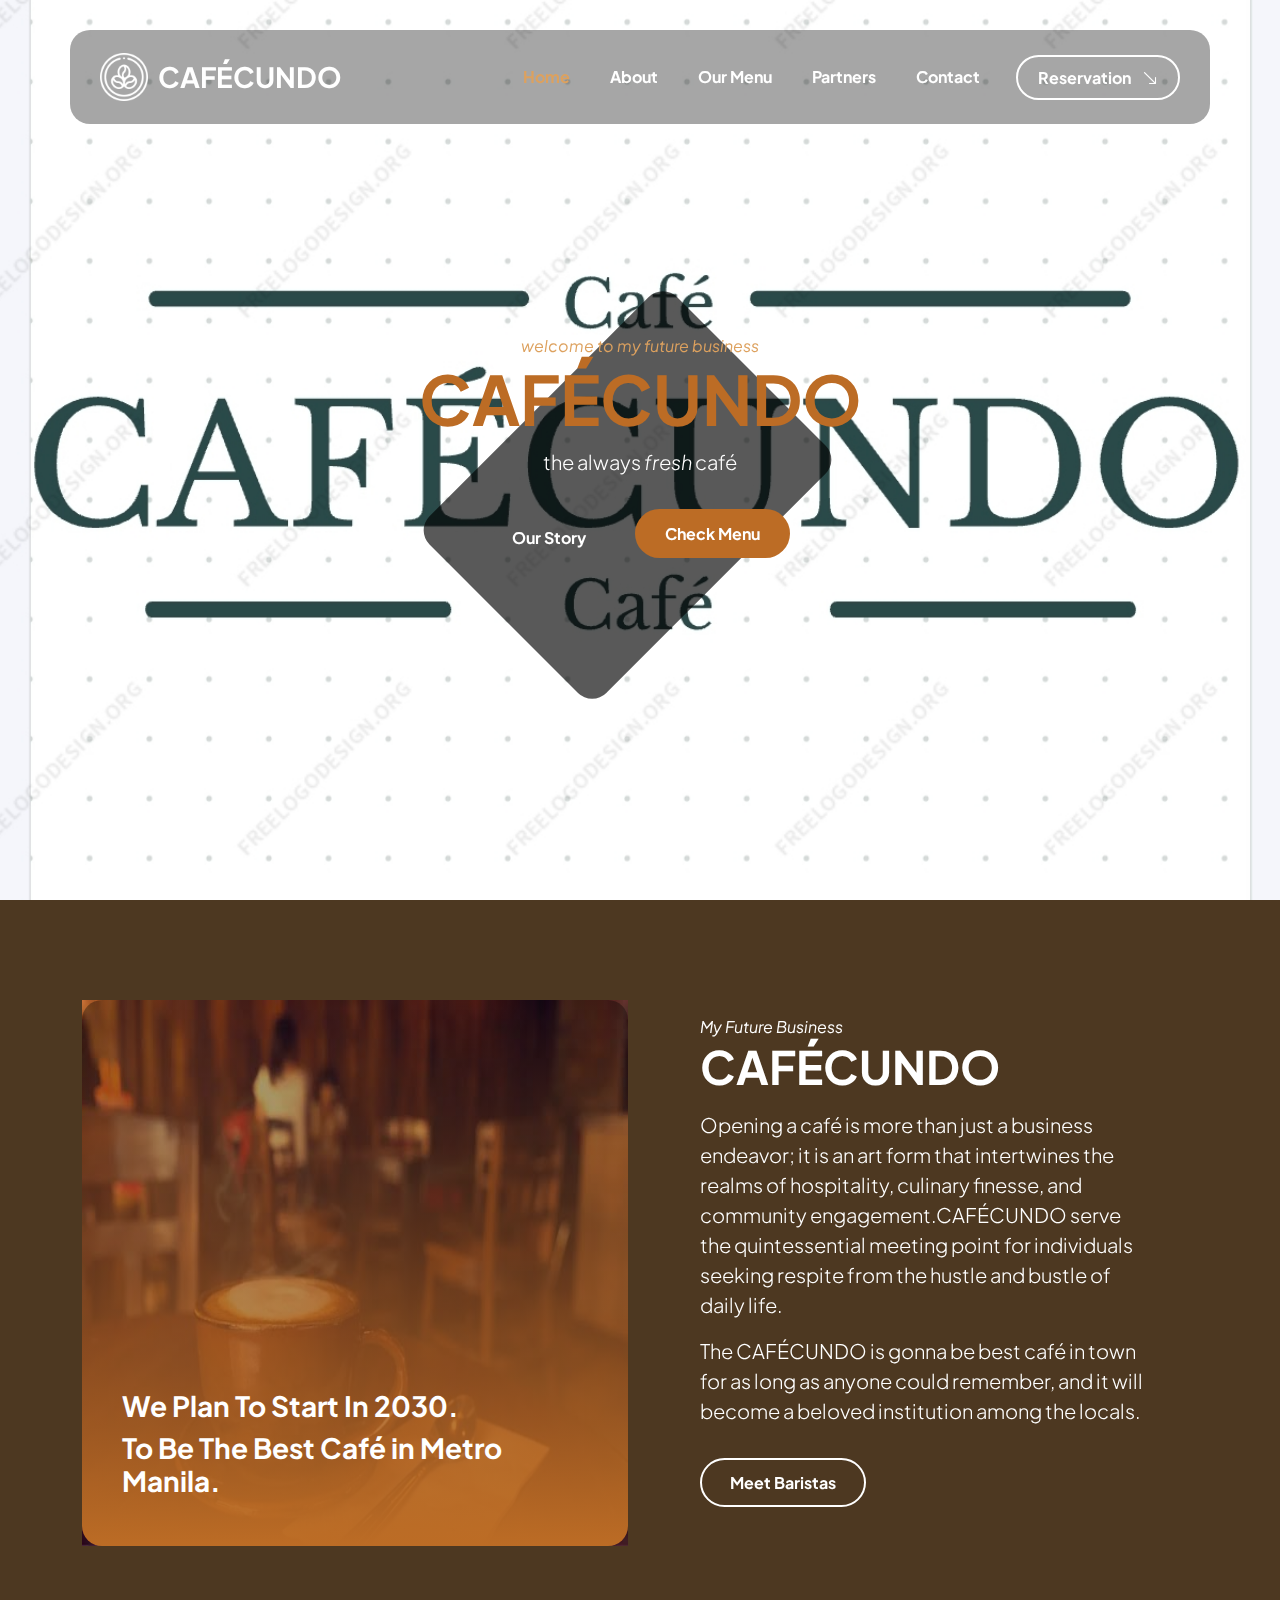
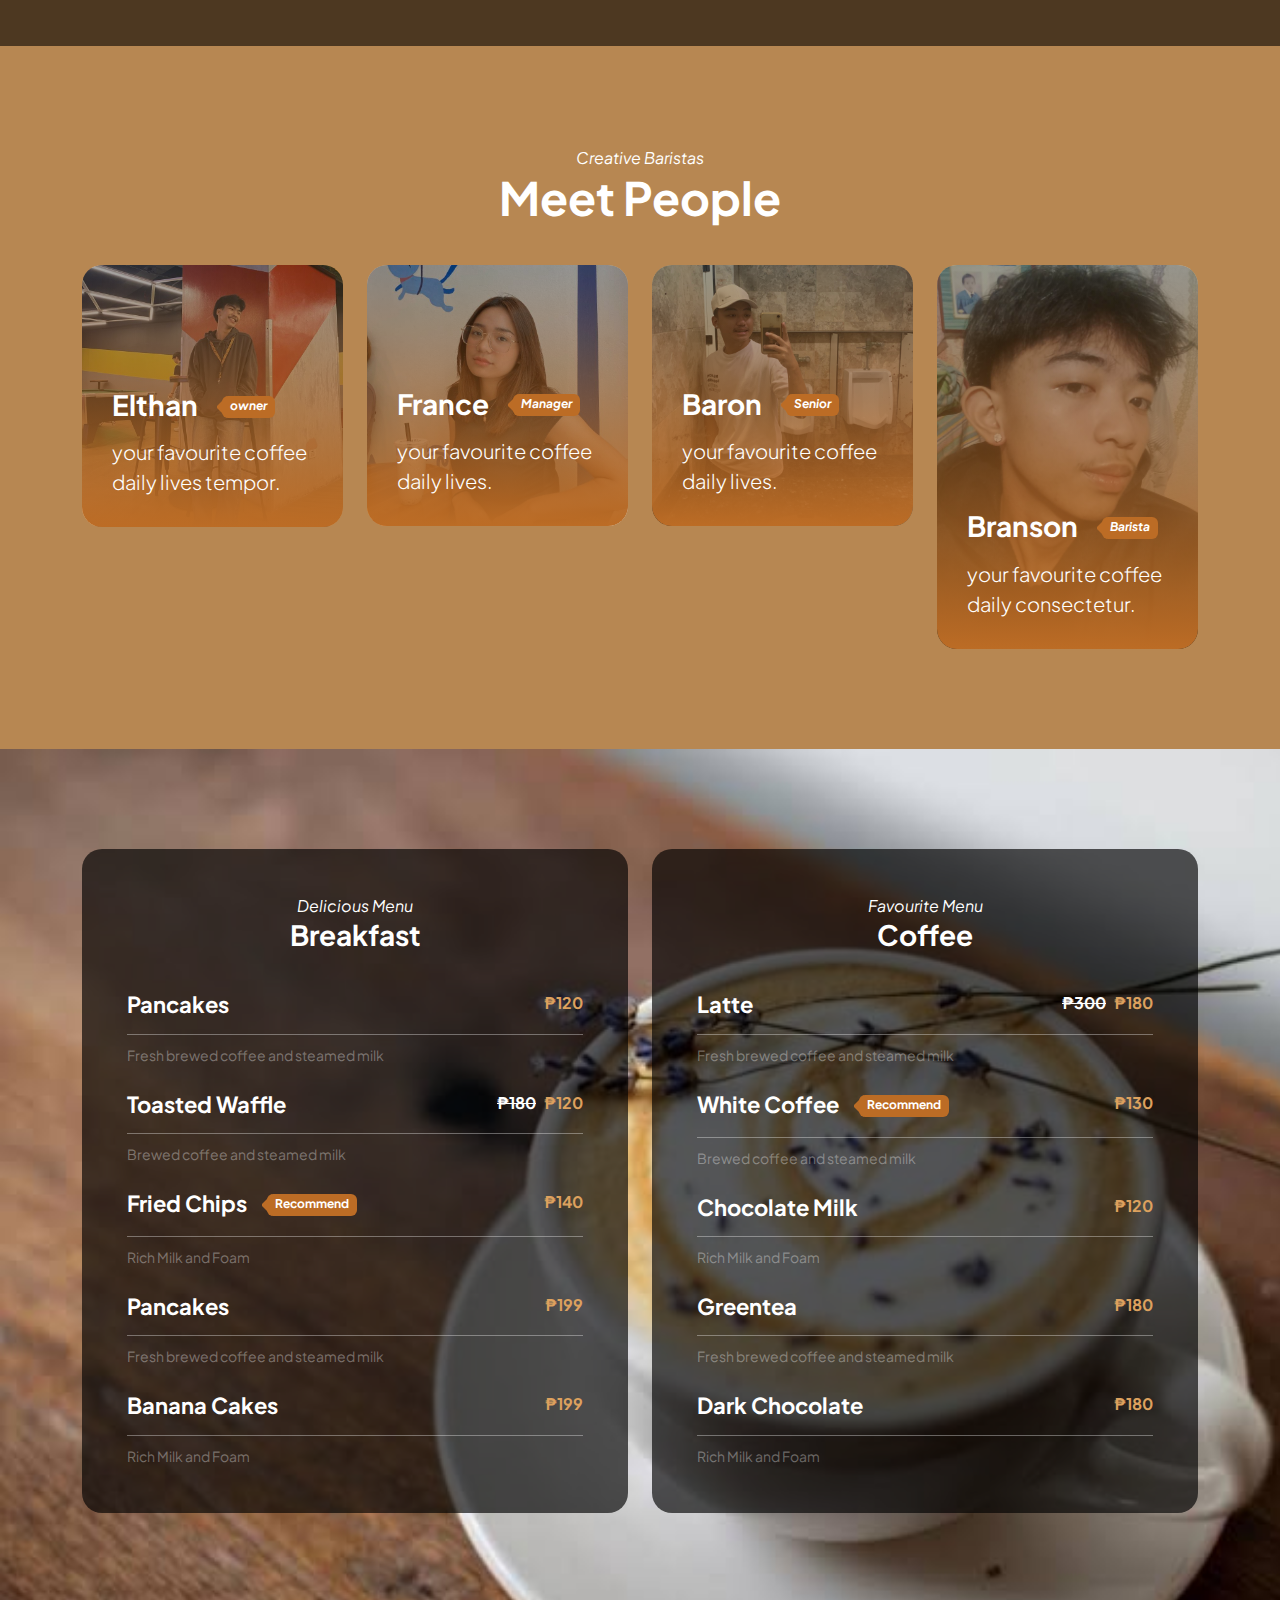
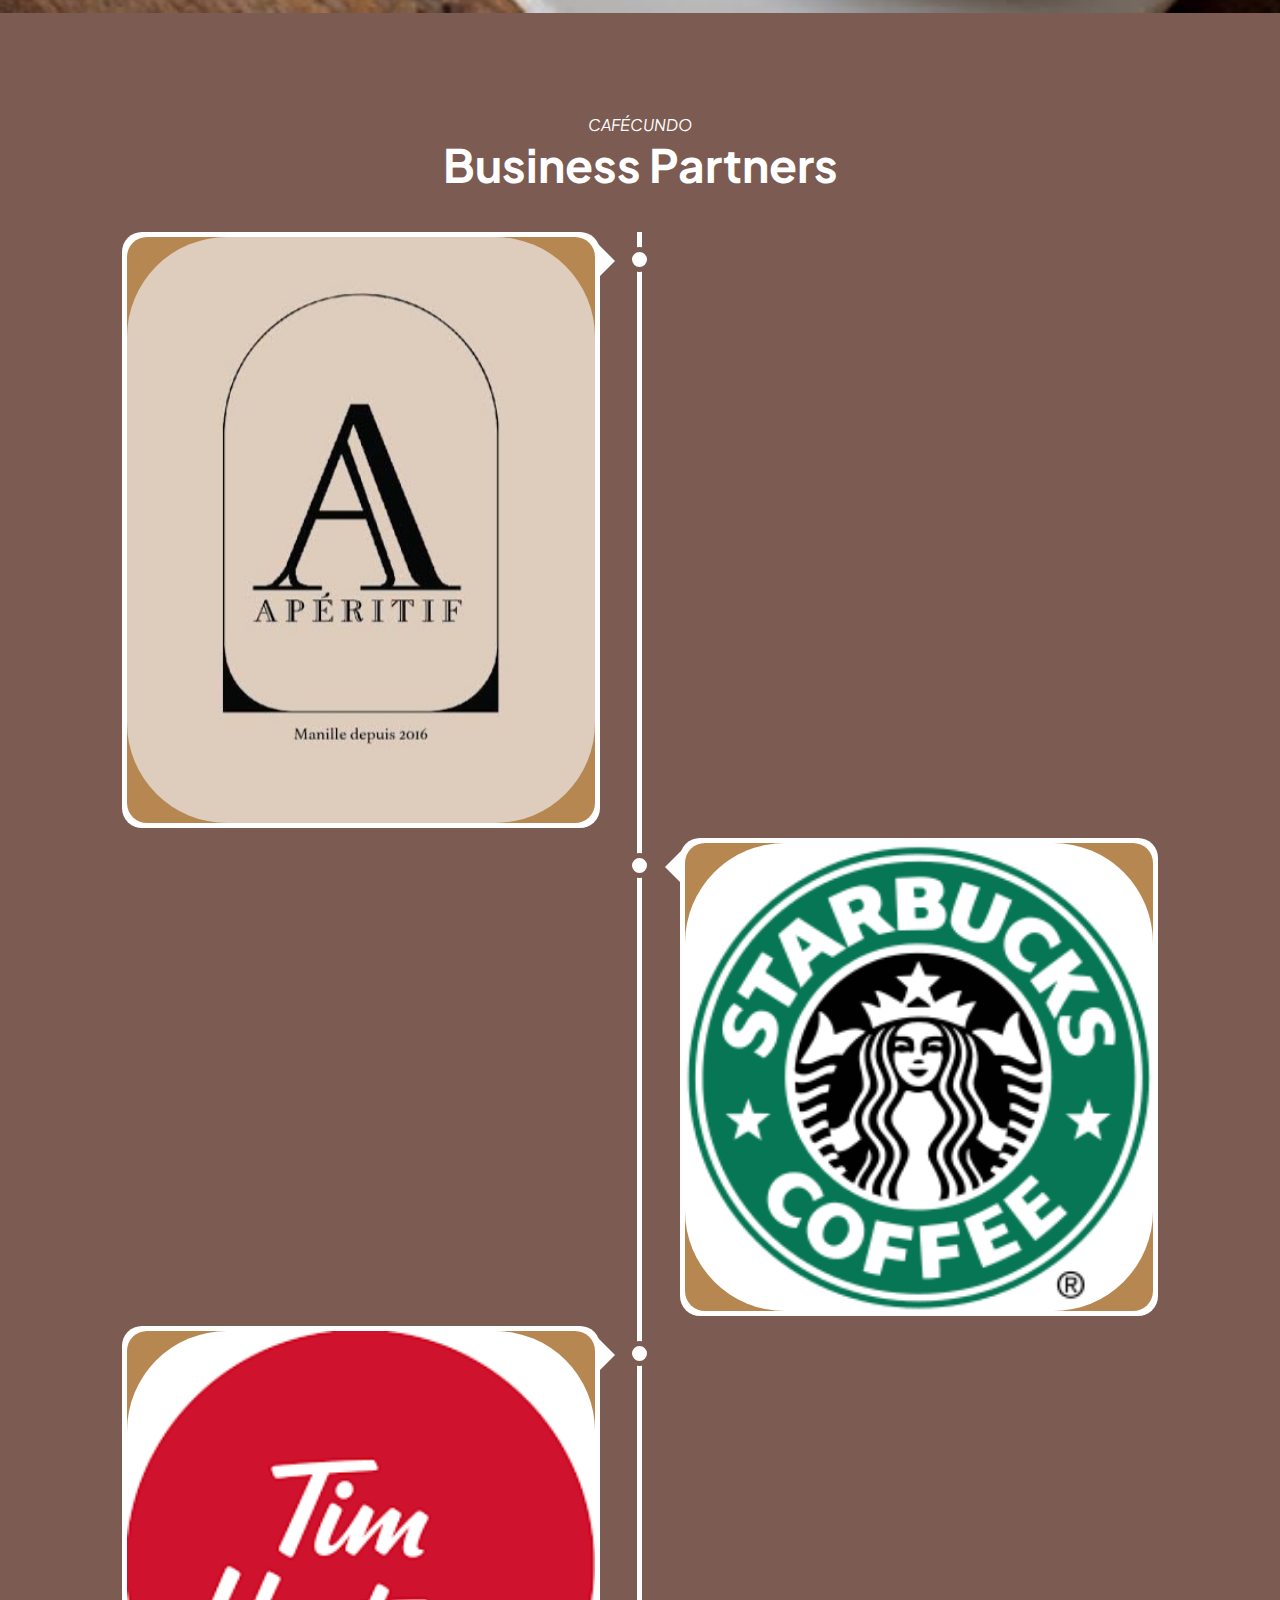
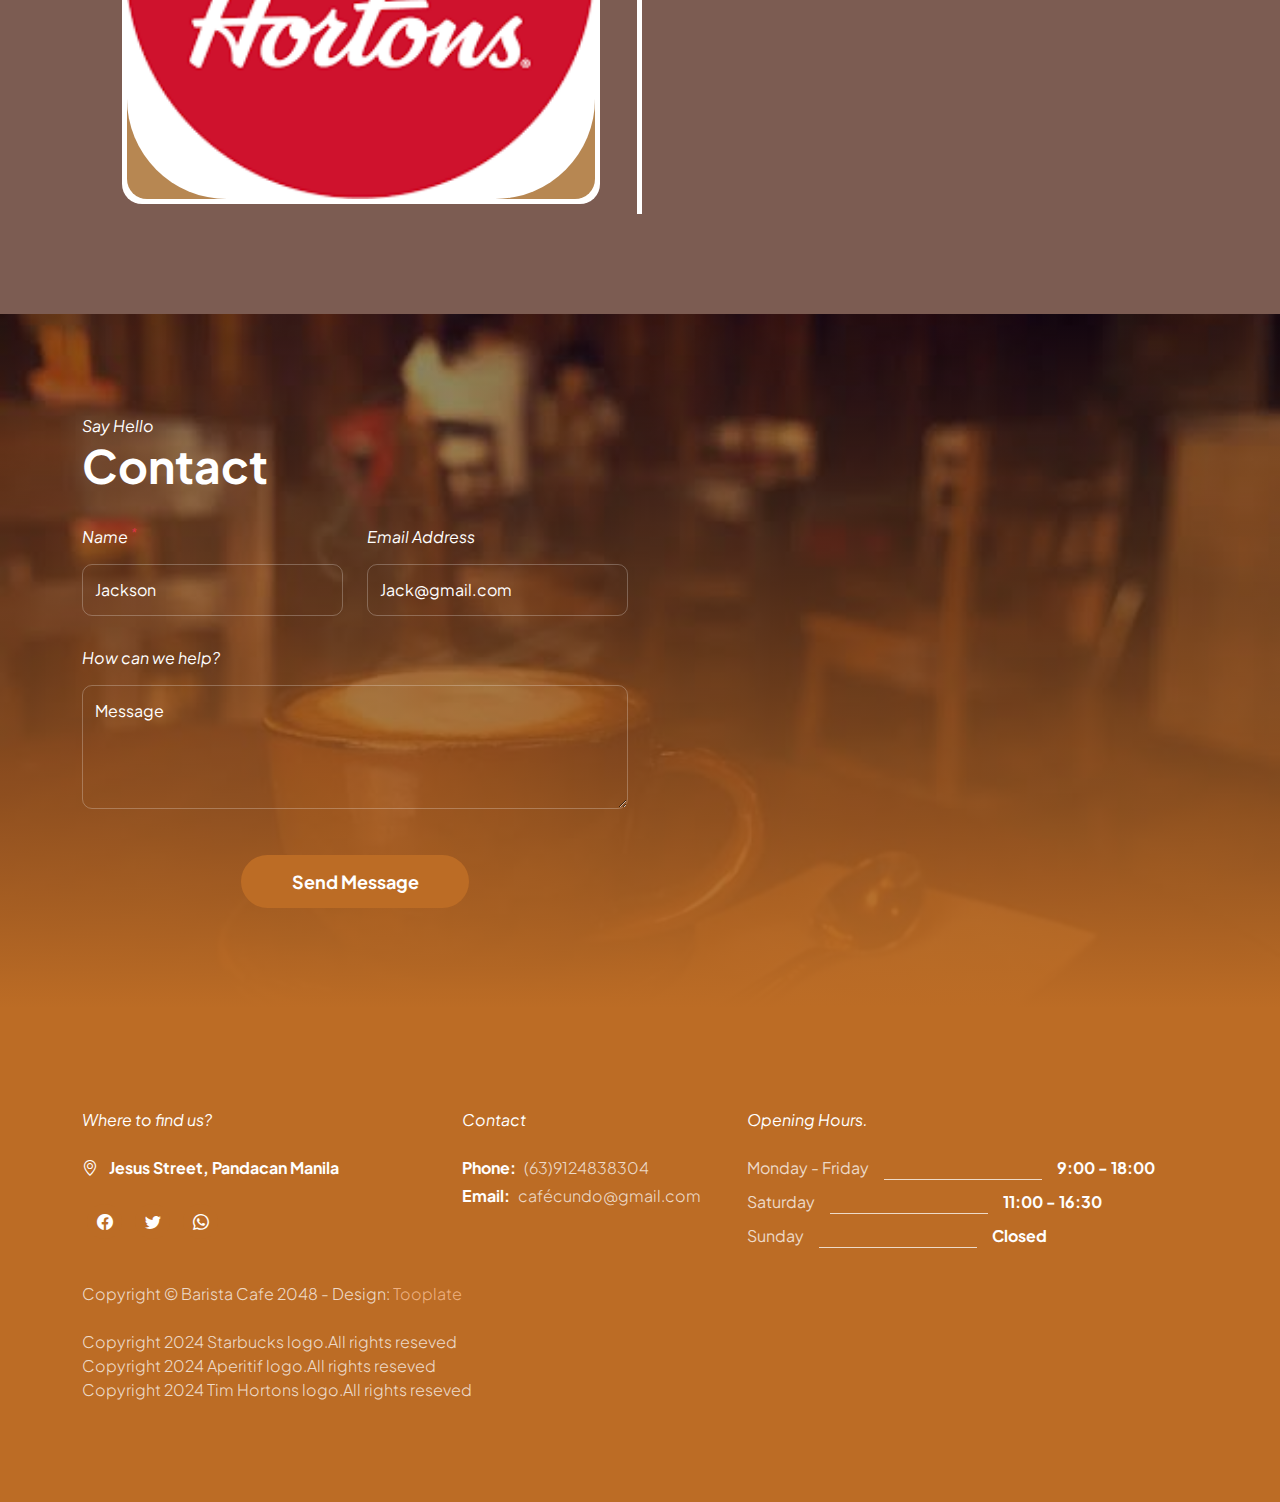
<file: index.html>
<!doctype html>
<html lang="en">
    <head>
        <meta charset="utf-8">
        <meta name="viewport" content="width=device-width, initial-scale=1">

        <meta name="description" content="">
        <meta name="author" content="">

        <title>My Future Business</title>

        <!-- CSS FILES -->                
        <link rel="preconnect" href="https://fonts.googleapis.com">
        
        <link rel="preconnect" href="https://fonts.gstatic.com" crossorigin>

        <link href="https://fonts.googleapis.com/css2?family=Plus+Jakarta+Sans:ital,wght@0,200;0,400;0,600;0,700;1,200;1,700&display=swap" rel="stylesheet">
            
        <link href="css/bootstrap.min.css" rel="stylesheet">

        <link href="css/bootstrap-icons.css" rel="stylesheet">

        <link href="css/vegas.min.css" rel="stylesheet">

        <link href="css/tooplate-barista.css" rel="stylesheet">
        
<!--

Tooplate 2137 Barista Cafe

https://www.tooplate.com/view/2137-barista-cafe

Bootstrap 5 HTML CSS Template

-->
    </head>
    
    <body>
                
            <main>
                <nav class="navbar navbar-expand-lg">                
                    <div class="container">
                        <a class="navbar-brand d-flex align-items-center" href="index.html">
                            <img src="images/coffee-beans.png" class="navbar-brand-image img-fluid" alt="Barista Cafe Template">
                            CAFÉCUNDO
                        </a>
        
                        <button class="navbar-toggler" type="button" data-bs-toggle="collapse" data-bs-target="#navbarNav" aria-controls="navbarNav" aria-expanded="false" aria-label="Toggle navigation">
                            <span class="navbar-toggler-icon"></span>
                        </button>
        
                        <div class="collapse navbar-collapse" id="navbarNav">
                            <ul class="navbar-nav ms-lg-auto">
                                <li class="nav-item">
                                    <a class="nav-link click-scroll" href="#section_1">Home</a>
                                </li>
        
                                <li class="nav-item">
                                    <a class="nav-link click-scroll" href="#section_2">About</a>
                                </li>

                                <li class="nav-item">
                                    <a class="nav-link click-scroll" href="#section_3">Our Menu</a>
                                </li>

                                <li class="nav-item">
                                    <a class="nav-link click-scroll" href="#section_4">Partners</a>
                                </li>

                                <li class="nav-item">
                                    <a class="nav-link click-scroll" href="#section_5">Contact</a>
                                </li>
                            </ul>

                            <div class="ms-lg-3">
                                <a class="btn custom-btn custom-border-btn" href="reservation.html">
                                    Reservation
                                    <i class="bi-arrow-down-right ms-2"></i>
                                </a>
                            </div>
                        </div>
                    </div>
                </nav>


                <section class="hero-section d-flex justify-content-center align-items-center" id="section_1">

                    <div class="container">
                        <div class="row align-items-center">

                            <div class="col-lg-6 col-12 mx-auto">
                                <em class="small-text">welcome to my future business</em>
                                
                                <h1 style="color:#BC6C25">CAFÉCUNDO</h1> 

                                <p class="text-white mb-4 pb-lg-2">
                                    the always <em>fresh</em> café
                                </p>

                                <a class="btn custom-btn custom-border-btn smoothscroll me-3" href="#section_2">
                                    Our Story
                                </a>

                                <a class="btn custom-btn smoothscroll me-2 mb-2" href="#section_3"><strong>Check Menu</strong></a>
                            </div>

                        </div>
                    </div>

                    <div class="hero-slides"></div>
                </section>


                <section class="about-section section-padding" id="section_2">
                    <div class="section-overlay"></div>
                    <div class="container">
                        <div class="row align-items-center">

                            <div class="col-lg-6 col-12">
                                <div class="ratio ratio-1x1">
                                    <img src="images/logo6.jpg" class="">

                                    <div class="about-video-info d-flex flex-column">
                                        <h4 class="mt-auto">We Plan To Start In 2030.</h4>

                                        <h4>To Be The Best Café in Metro Manila.</h4>
                                    </div>
                                </div>
                            </div>

                            <div class="col-lg-5 col-12 mt-4 mt-lg-0 mx-auto">
                                <em class="text-white">My Future Business</em>

                                <h2 class="text-white mb-3">CAFÉCUNDO</h2>

                                <p class="text-white">Opening a café is more than just a business endeavor; it is an art form that intertwines the realms of hospitality, culinary finesse, and community engagement.CAFÉCUNDO serve  the quintessential meeting point for individuals seeking respite from the hustle and bustle of daily life.</p>

                                <p class="text-white">The CAFÉCUNDO is gonna be best café in town for as long as anyone could remember, and it will become a beloved institution among the locals.</p>

                                <a href="#barista-team" class="smoothscroll btn custom-btn custom-border-btn mt-3 mb-4">Meet Baristas</a>
                            </div>

                        </div>
                    </div>
                </section>


                <section class="barista-section section-padding section-bg" id="barista-team">
                    <div class="container">
                        <div class="row justify-content-center">

                            <div class="col-lg-12 col-12 text-center mb-4 pb-lg-2">
                                <em class="text-white">Creative Baristas</em>

                                <h2 class="text-white">Meet People</h2>
                            </div>

                            <div class="col-lg-3 col-md-6 col-12 mb-4">
                                <div class="team-block-wrap">
                                    <div class="team-block-info d-flex flex-column">
                                        <div class="d-flex mt-auto mb-3">
                                            <h4 class="text-white mb-0">Elthan</h4>

                                            <p class="badge ms-4"><em>owner</em></p>
                                        </div>

                                        <p class="text-white mb-0">your favourite coffee daily lives tempor.</p>
                                    </div>

                                    <div class="team-block-image-wrap">
                                        <img src="images/team/boss.jpg" class="team-block-image img-fluid" alt="">
                                    </div>
                                </div>
                            </div>

                            <div class="col-lg-3 col-md-6 col-12 mb-4">
                                <div class="team-block-wrap">
                                    <div class="team-block-info d-flex flex-column">
                                        <div class="d-flex mt-auto mb-3">
                                            <h4 class="text-white mb-0">France</h4>

                                            <p class="badge ms-4"><em>Manager</em></p>
                                        </div>

                                        <p class="text-white mb-0">your favourite coffee daily lives.</p>
                                    </div>

                                    <div class="team-block-image-wrap">
                                        <img src="images/team/manager.jpg" class="team-block-image img-fluid" alt="">
                                    </div>
                                </div>
                            </div>

                            <div class="col-lg-3 col-md-6 col-12 mb-4">
                                <div class="team-block-wrap">
                                    <div class="team-block-info d-flex flex-column">
                                        <div class="d-flex mt-auto mb-3">
                                            <h4 class="text-white mb-0">Baron</h4>

                                            <p class="badge ms-4"><em>Senior</em></p>
                                        </div>

                                        <p class="text-white mb-0">your favourite coffee daily lives.</p>
                                    </div>

                                    <div class="team-block-image-wrap">
                                        <img src="images/team/senior.jpeg" class="team-block-image img-fluid" alt="">
                                    </div>
                                </div>
                            </div>

                            <div class="col-lg-3 col-md-6 col-12">
                                <div class="team-block-wrap">
                                    <div class="team-block-info d-flex flex-column">
                                        <div class="d-flex mt-auto mb-3">
                                            <h4 class="text-white mb-0">Branson</h4>

                                            <p class="badge ms-4"><em>Barista</em></p>
                                        </div>

                                        <p class="text-white mb-0">your favourite coffee daily consectetur.</p>
                                    </div>

                                    <div class="team-block-image-wrap">
                                        <img src="images/team/barista.jpeg" class="team-block-image img-fluid" alt="">
                                    </div>
                                </div>
                            </div>

                        </div>
                    </div>
                </section>


                <section class="menu-section section-padding" id="section_3">
                    <div class="container">
                        <div class="row">

                            <div class="col-lg-6 col-12 mb-4 mb-lg-0">
                                <div class="menu-block-wrap">
                                    <div class="text-center mb-4 pb-lg-2">
                                        <em class="text-white">Delicious Menu</em>
                                        <h4 class="text-white">Breakfast</h4>
                                    </div>

                                    <div class="menu-block">
                                        <div class="d-flex">
                                            <h6>Pancakes</h6>
                                        
                                            <span class="underline"></span>

                                            <strong class="ms-auto">₱120</strong>
                                        </div>

                                        <div class="border-top mt-2 pt-2">
                                            <small>Fresh brewed coffee and steamed milk</small>
                                        </div>
                                    </div>

                                    <div class="menu-block my-4">
                                        <div class="d-flex">
                                            <h6>
                                                Toasted Waffle
                                            </h6>
                                        
                                            <span class="underline"></span>

                                            <strong class="text-white ms-auto"><del>₱180</del></strong>

                                            <strong class="ms-2">₱120</strong>
                                        </div>

                                        <div class="border-top mt-2 pt-2">
                                            <small>Brewed coffee and steamed milk</small>
                                        </div>
                                    </div>

                                    <div class="menu-block">
                                        <div class="d-flex">
                                            <h6>Fried Chips
                                                <span class="badge ms-3">Recommend</span>
                                            </h6>
                                        
                                            <span class="underline"></span>

                                            <strong class="ms-auto">₱140</strong>
                                        </div>

                                        <div class="border-top mt-2 pt-2">
                                            <small>Rich Milk and Foam</small>
                                        </div>
                                    </div>

                                    <div class="menu-block my-4">
                                        <div class="d-flex">
                                            <h6>Pancakes</h6>
                                        
                                            <span class="underline"></span>

                                            <strong class="ms-auto">₱199</strong>
                                        </div>

                                        <div class="border-top mt-2 pt-2">
                                            <small>Fresh brewed coffee and steamed milk</small>
                                        </div>
                                    </div>

                                    <div class="menu-block">
                                        <div class="d-flex">
                                            <h6>Banana Cakes</h6>
                                        
                                            <span class="underline"></span>

                                            <strong class="ms-auto">₱199</strong>
                                        </div>

                                        <div class="border-top mt-2 pt-2">
                                            <small>Rich Milk and Foam</small>
                                        </div>
                                    </div>
                                </div>
                            </div>

                            <div class="col-lg-6 col-12">
                                <div class="menu-block-wrap">
                                    <div class="text-center mb-4 pb-lg-2">
                                        <em class="text-white">Favourite Menu</em>
                                        <h4 class="text-white">Coffee</h4>
                                    </div>

                                    <div class="menu-block">
                                        <div class="d-flex">
                                            <h6>Latte</h6>
                                        
                                            <span class="underline"></span>

                                            <strong class="text-white ms-auto"><del>₱300</del></strong>

                                            <strong class="ms-2">₱180</strong>
                                        </div>

                                        <div class="border-top mt-2 pt-2">
                                            <small>Fresh brewed coffee and steamed milk</small>
                                        </div>
                                    </div>

                                    <div class="menu-block my-4">
                                        <div class="d-flex">
                                            <h6>
                                                White Coffee
                                                <span class="badge ms-3">Recommend</span>
                                            </h6>
                                        
                                            <span class="underline"></span>

                                            <strong class="ms-auto">₱130</strong>
                                        </div>

                                        <div class="border-top mt-2 pt-2">
                                            <small>Brewed coffee and steamed milk</small>
                                        </div>
                                    </div>

                                    <div class="menu-block">
                                        <div class="d-flex">
                                            <h6>Chocolate Milk</h6>
                                        
                                            <span class="underline"></span>

                                            <strong class="ms-auto">₱120</strong>
                                        </div>

                                        <div class="border-top mt-2 pt-2">
                                            <small>Rich Milk and Foam</small>
                                        </div>
                                    </div>

                                    <div class="menu-block my-4">
                                        <div class="d-flex">
                                            <h6>Greentea</h6>
                                        
                                            <span class="underline"></span>

                                            <strong class="ms-auto">₱180</strong>
                                        </div>

                                        <div class="border-top mt-2 pt-2">
                                            <small>Fresh brewed coffee and steamed milk</small>
                                        </div>
                                    </div>

                                    <div class="menu-block">
                                        <div class="d-flex">
                                            <h6>Dark Chocolate</h6>
                                        
                                            <span class="underline"></span>

                                            <strong class="ms-auto">₱180</strong>
                                        </div>

                                        <div class="border-top mt-2 pt-2">
                                            <small>Rich Milk and Foam</small>
                                        </div>
                                    </div>
                                </div>
                            </div>

                        </div>
                    </div>
                </section>


                <section class="reviews-section section-padding section-bg" id="section_4">
                    <div class="container">
                        <div class="row justify-content-center">

                            <div class="col-lg-12 col-12 text-center mb-4 pb-lg-2">
                                <em class="text-white">CAFÉCUNDO</em>

                                <h2 class="text-white">Business Partners</h2>
                            </div>

                            <div class="timeline">
                                <div class="timeline-container timeline-container-left">
                                    <div class="timeline-content">
                                        <div class="reviews-block">
                                          <img src="images/partners/AP.jpeg" class="reviews-block-image   img-fluid"   alt="" >
                                        </div>
                                    </div>
                                </div>

                                <div class="timeline-container timeline-container-right">
                                    <div class="timeline-content">
                                        <div class="reviews-block">
                                                <img src="images/partners/SB.png"  class="reviews-block-image   img-fluid"   alt="" >
                                        </div>
                                    </div>
                                </div>

                                <div class="timeline-container timeline-container-left">
                                    <div class="timeline-content">
                                        <div class="reviews-block">
                                          <img src="images/partners/TM.png" class="reviews-block-image   img-fluid"   alt="" >
                                        </div>
                                </div>
                            </div>

                        </div>
                    </div>
                </section>


                <section class="contact-section section-padding" id="section_5">
                    <div class="container">
                        <div class="row">   

                            <div class="col-lg-12 col-12">
                                <em class="text-white">Say Hello</em>
                                <h2 class="text-white mb-4 pb-lg-2">Contact</h2>
                            </div>

                            <div class="col-lg-6 col-12">
                                <form action="#" method="post" class="custom-form contact-form" role="form">

                                <div class="row">
                                    
                                    <div class="col-lg-6 col-12">
                                        <label for="name" class="form-label">Name <sup class="text-danger">*</sup></label>

                                        <input type="text" name="name" id="name" class="form-control" placeholder="Jackson" required="">
                                    </div>

                                    <div class="col-lg-6 col-12">
                                        <label for="email" class="form-label">Email Address</label>

                                        <input type="email" name="email" id="email" pattern="[^ @]*@[^ @]*" class="form-control" placeholder="Jack@gmail.com" required="">
                                    </div>

                                    <div class="col-12">
                                        <label for="message" class="form-label">How can we help?</label>

                                        <textarea name="message" rows="4" class="form-control" id="message" placeholder="Message" required=""></textarea>
                                        
                                    </div>
                                </div>

                                <div class="col-lg-5 col-12 mx-auto mt-3">
                                    <button type="submit" class="form-control">Send Message</button>
                                </div>
                            </form>
                            </div>

                            <div class="col-lg-6 col-12 mx-auto mt-5 mt-lg-0 ps-lg-5">
                                <iframe class="google-map" src="https://www.google.com/maps/embed?Jesus+St,+Manila,+Metro+Manila/@14.5922317,121.0055337,17z/data=!4m6!3m5!1s0x3397c9e9460ae59d:0x6810abb8923f8b71!8m2!3d14.5922317!4d121.0055337!16s%2Fg%2F1tgh9p70" width="100%" height="300" style="border:0;" allowfullscreen="" loading="lazy" referrerpolicy="no-referrer-when-downgrade"></iframe>  
                            </div>

                        </div>
                    </div>
                </section>


                <footer class="site-footer">
                    <div class="container">
                        <div class="row">

                            <div class="col-lg-4 col-12 me-auto">
                                <em class="text-white d-block mb-4">Where to find us?</em>

                                <strong class="text-white">
                                    <i class="bi-geo-alt me-2"></i>
                                    Jesus Street, Pandacan Manila
                                </strong>

                                <ul class="social-icon mt-4">
                                    <li class="social-icon-item">
                                        <a href="#" class="social-icon-link bi-facebook">
                                        </a>
                                    </li>
        
                                    <li class="social-icon-item">
                                        <a href="https://x.com/minthu" target="_new" class="social-icon-link bi-twitter">
                                        </a>
                                    </li>

                                    <li class="social-icon-item">
                                        <a href="#" class="social-icon-link bi-whatsapp">
                                        </a>
                                    </li>
                                </ul>
                            </div>

                            <div class="col-lg-3 col-12 mt-4 mb-3 mt-lg-0 mb-lg-0">
                                <em class="text-white d-block mb-4">Contact</em>

                                <p class="d-flex mb-1">
                                    <strong class="me-2">Phone:</strong>
                                    <a href="tel: 305-240-9671" class="site-footer-link">
                                        (63)9124838304
                                    </a>
                                </p>

                                <p class="d-flex">
                                    <strong class="me-2">Email:</strong>

                                    <a href="mailto:info@yourgmail.com" class="site-footer-link">
                                        cafécundo@gmail.com
                                    </a>
                                </p>
                            </div>


                            <div class="col-lg-5 col-12">
                                <em class="text-white d-block mb-4">Opening Hours.</em>

                                <ul class="opening-hours-list">
                                    <li class="d-flex">
                                        Monday - Friday
                                        <span class="underline"></span>

                                        <strong>9:00 - 18:00</strong>
                                    </li>

                                    <li class="d-flex">
                                        Saturday
                                        <span class="underline"></span>

                                        <strong>11:00 - 16:30</strong>
                                    </li>

                                    <li class="d-flex">
                                        Sunday
                                        <span class="underline"></span>

                                        <strong>Closed</strong>
                                    </li>
                                </ul>
                            </div>

                            <div class="col-lg-8 col-12 mt-4">
                                <p class="copyright-text mb-0">Copyright © Barista Cafe 2048 
                                    - Design: <a rel="sponsored" href="https://www.tooplate.com" target="_blank">Tooplate</a></p>
                            </div>
                           <div class="col-lg-8 col-12 mt-4">
                                <p class="copyright-text mb-0">Copyright 2024 Starbucks logo.All rights reseved
                                <p class="copyright-text mb-0">Copyright 2024 Aperitif logo.All rights reseved
                                <p class="copyright-text mb-0">Copyright 2024 Tim Hortons logo.All rights reseved
                                    
                            </div>
                    </div>
                </footer>
            </main>

        <!-- JAVASCRIPT FILES -->
        <script src="js/jquery.min.js"></script>
        <script src="js/bootstrap.min.js"></script>
        <script src="js/jquery.sticky.js"></script>
        <script src="js/click-scroll.js"></script>
        <script src="js/vegas.min.js"></script>
        <script src="js/custom.js"></script>

    </body>
</html>
</file>
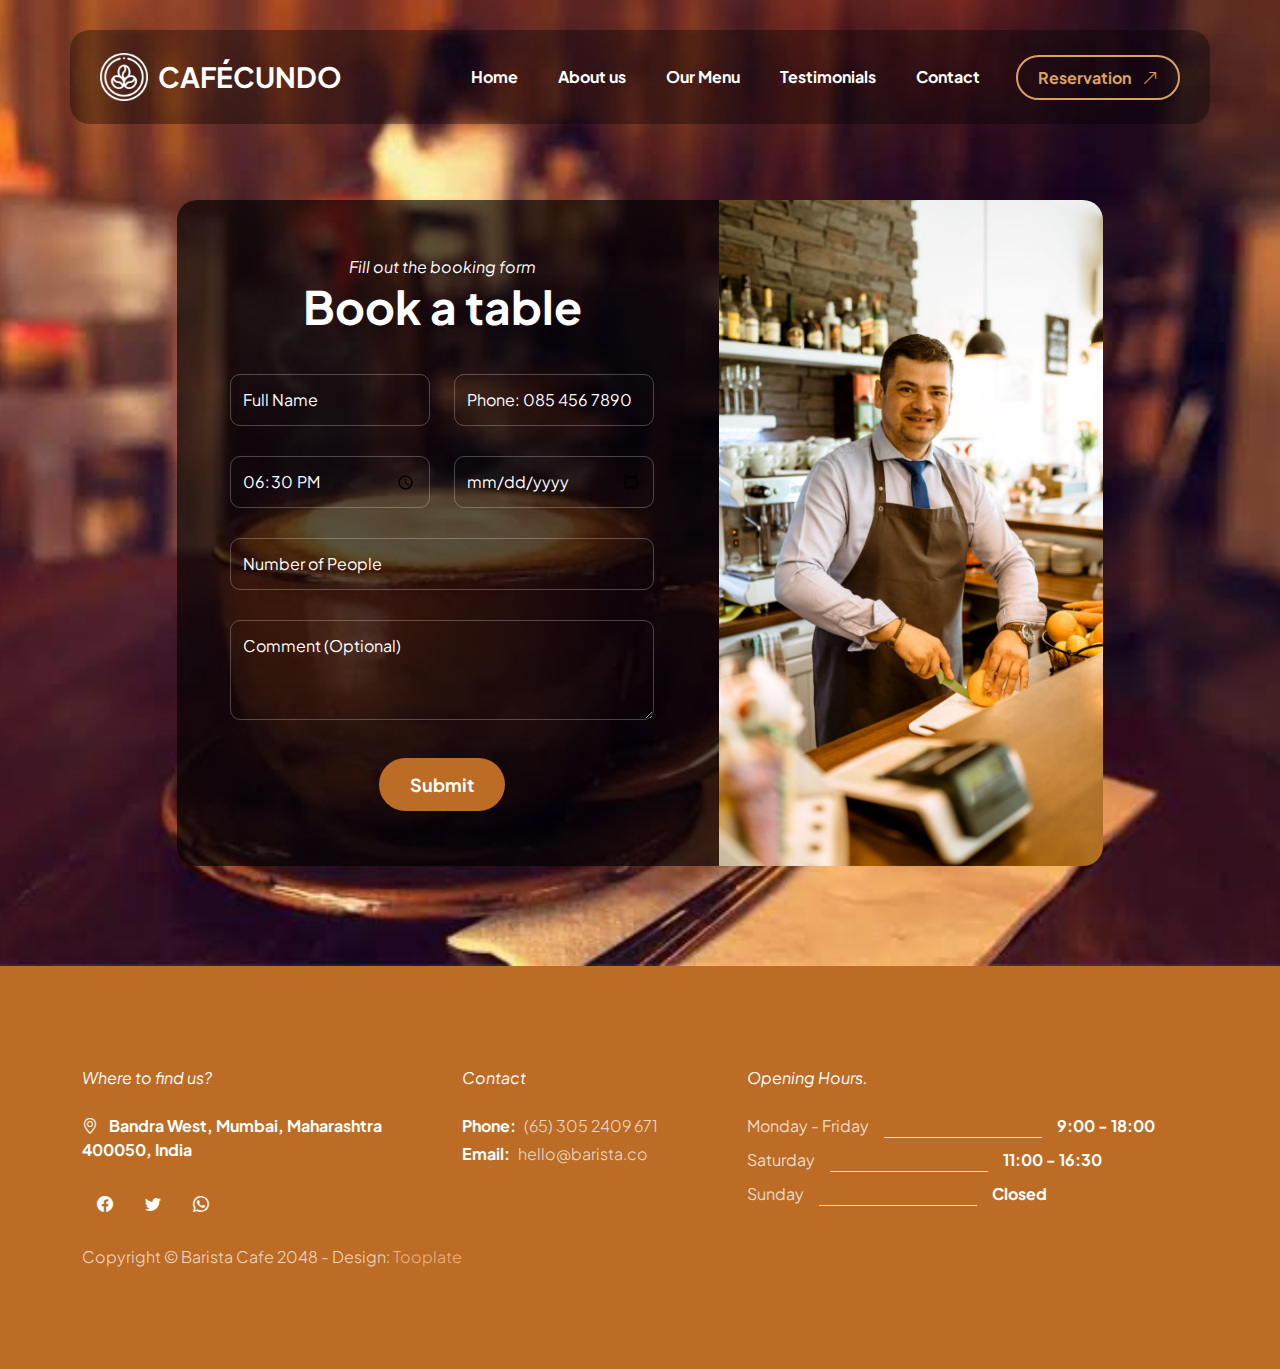
<file: reservation.html>
<!doctype html>
<html lang="en">
    <head>
        <meta charset="utf-8">
        <meta name="viewport" content="width=device-width, initial-scale=1">

        <meta name="description" content="">
        <meta name="author" content="">

        <title>Barista Cafe - HTML Reservation Form</title>

        <!-- CSS FILES -->                
        <link rel="preconnect" href="https://fonts.googleapis.com">
        
        <link rel="preconnect" href="https://fonts.gstatic.com" crossorigin>

        <link href="https://fonts.googleapis.com/css2?family=Plus+Jakarta+Sans:ital,wght@0,200;0,400;0,600;0,700;1,200;1,700&display=swap" rel="stylesheet">
            
        <link href="css/bootstrap.min.css" rel="stylesheet">

        <link href="css/bootstrap-icons.css" rel="stylesheet">

        <link href="css/vegas.min.css" rel="stylesheet">

        <link href="css/tooplate-barista.css" rel="stylesheet">
<!--

Tooplate 2137 Barista

https://www.tooplate.com/view/2137-barista-cafe

Bootstrap 5 HTML CSS Template

-->
    </head>
    
    <body class="reservation-page">
                
            <main>
                <nav class="navbar navbar-expand-lg">                
                    <div class="container">
                        <a class="navbar-brand d-flex align-items-center" href="index.html">
                            <img src="images/coffee-beans.png" class="navbar-brand-image img-fluid" alt="">
                            CAFÉCUNDO
                        </a>
        
                        <button class="navbar-toggler" type="button" data-bs-toggle="collapse" data-bs-target="#navbarNav" aria-controls="navbarNav" aria-expanded="false" aria-label="Toggle navigation">
                            <span class="navbar-toggler-icon"></span>
                        </button>
        
                        <div class="collapse navbar-collapse" id="navbarNav">
                            <ul class="navbar-nav ms-lg-auto">
                                <li class="nav-item">
                                    <a class="nav-link" href="index.html#section_1">Home</a>
                                </li>
        
                                <li class="nav-item">
                                    <a class="nav-link" href="index.html#section_2">About us</a>
                                </li>

                                <li class="nav-item">
                                    <a class="nav-link" href="index.html#section_3">Our Menu</a>
                                </li>

                                <li class="nav-item">
                                    <a class="nav-link" href="index.html#section_4">Testimonials</a>
                                </li>

                                <li class="nav-item">
                                    <a class="nav-link" href="index.html#section_5">Contact</a>
                                </li>
                            </ul>

                            <div class="ms-lg-3">
                                <a class="btn custom-btn custom-border-btn" href="reservation.html">
                                    Reservation
                                    <i class="bi-arrow-up-right ms-2"></i>
                                </a>
                            </div>
                        </div>
                    </div>
                </nav>
                

                <section class="booking-section section-padding">
                <div class="container">
                    <div class="row">

                        <div class="col-lg-10 col-12 mx-auto">
                            <div class="booking-form-wrap">
                                <div class="row">
                                    <div class="col-lg-7 col-12 p-0">
                                        <form class="custom-form booking-form" action="#" method="post" role="form">
                                            <div class="text-center mb-4 pb-lg-2">
                                                <em class="text-white">Fill out the booking form</em>

                                                <h2 class="text-white">Book a table</h2>
                                            </div>

                                            <div class="booking-form-body">
                                                <div class="row">
                                                    <div class="col-lg-6 col-12">
                                                        <input type="text" name="booking-form-name" id="booking-form-name" class="form-control" placeholder="Full Name" required>
                                                    </div>

                                                    <div class="col-lg-6 col-12">
                                                        <input type="tel" class="form-control" name="booking-form-phone" placeholder="Phone: 085 456 7890" pattern="[0-9]{3}-[0-9]{3}-[0-9]{4}" required="">
                                                    </div>

                                                    <div class="col-lg-6 col-12">
                                                        <input class="form-control" type="time" name="booking-form-time" value="18:30">
                                                    </div>

                                                    <div class="col-lg-6 col-12">
                                                        <input type="date" name="booking-form-date" id="booking-form-date" class="form-control" placeholder="Date" required="">
                                                    </div>

                                                    <div class="col-lg-12 col-12">
                                                        <input type="number" name="booking-form-number" id="booking-form-number" class="form-control" placeholder="Number of People" required="">

                                                        <textarea name="booking-form-message" rows="3" class="form-control" id="booking-form-message" placeholder="Comment (Optional)"></textarea>
                                                    </div>

                                                    <div class="col-lg-4 col-md-10 col-8 mx-auto mt-2">
                                                        <button type="submit" class="form-control">Submit</button>
                                                    </div>
                                                </div>
                                            </div>
                                        </form>
                                    </div>

                                    <div class="col-lg-5 col-12 p-0">
                                        <div class="booking-form-image-wrap">
                                            
                                            <img src="images/barman-with-fruits.jpg" class="booking-form-image img-fluid" alt="">
                                        </div>

                                    </div>
                                </div>
                            </div>

                        </div>
                    </div>
                </section>


                <footer class="site-footer">
                    <div class="container">
                        <div class="row">

                            <div class="col-lg-4 col-12 me-auto">
                                <em class="text-white d-block mb-4">Where to find us?</em>

                                <strong class="text-white">
                                    <i class="bi-geo-alt me-2"></i>
                                    Bandra West, Mumbai, Maharashtra 400050, India
                                </strong>

                                <ul class="social-icon mt-4">
                                    <li class="social-icon-item">
                                        <a href="#" class="social-icon-link bi-facebook">
                                        </a>
                                    </li>
        
                                    <li class="social-icon-item">
                                        <a href="https://x.com/minthu" target="_new" class="social-icon-link bi-twitter">
                                        </a>
                                    </li>

                                    <li class="social-icon-item">
                                        <a href="#" class="social-icon-link bi-whatsapp">
                                        </a>
                                    </li>
                                </ul>
                            </div>

                            <div class="col-lg-3 col-12 mt-4 mb-3 mt-lg-0 mb-lg-0">
                                <em class="text-white d-block mb-4">Contact</em>

                                <p class="d-flex mb-1">
                                    <strong class="me-2">Phone:</strong>
                                    <a href="tel: 305-240-9671" class="site-footer-link">
                                        (65) 
                                        305 2409 671
                                    </a>
                                </p>

                                <p class="d-flex">
                                    <strong class="me-2">Email:</strong>

                                    <a href="mailto:info@yourgmail.com" class="site-footer-link">
                                        hello@barista.co
                                    </a>
                                </p>
                            </div>


                            <div class="col-lg-5 col-12">
                                <em class="text-white d-block mb-4">Opening Hours.</em>

                                <ul class="opening-hours-list">
                                    <li class="d-flex">
                                        Monday - Friday
                                        <span class="underline"></span>

                                        <strong>9:00 - 18:00</strong>
                                    </li>

                                    <li class="d-flex">
                                        Saturday
                                        <span class="underline"></span>

                                        <strong>11:00 - 16:30</strong>
                                    </li>

                                    <li class="d-flex">
                                        Sunday
                                        <span class="underline"></span>

                                        <strong>Closed</strong>
                                    </li>
                                </ul>
                            </div>

                            <div class="col-lg-8 col-12 mt-4">
                                <p class="copyright-text mb-0">Copyright © Barista Cafe 2048 
                                    - Design: <a rel="sponsored" href="https://www.tooplate.com" target="_blank">Tooplate</a></p>
                            </div>

                    </div>
                </footer>
            </main>


        <!-- JAVASCRIPT FILES -->
        <script src="js/jquery.min.js"></script>
        <script src="js/bootstrap.min.js"></script>
        <script src="js/jquery.sticky.js"></script>
        <script src="js/vegas.min.js"></script>
        <script src="js/custom.js"></script>

    </body>
</html>
</file>
<file: css/tooplate-barista.css>
/*

Tooplate 2137 Barista

https://www.tooplate.com/view/2137-barista-cafe

*/

/*---------------------------------------
  CUSTOM PROPERTIES ( VARIABLES )             
-----------------------------------------*/
:root {
  --white-color:                  #ffffff;
  --primary-color:                #BC6C25;
  --secondary-color:              #DDA15E;
  --section-bg-color:             #b78752;
  --custom-btn-bg-color:          #BC6C25;
  --custom-btn-bg-hover-color:    #DDA15E;
  --dark-color:                   #000000;
  --p-color:                      #717275;
  --border-color:                 #7fffd4;
  --link-hover-color:             #E76F51;

  --body-font-family:             'Plus Jakarta Sans', sans-serif;

  --h1-font-size:                 68px;
  --h2-font-size:                 46px;
  --h3-font-size:                 32px;
  --h4-font-size:                 28px;
  --h5-font-size:                 24px;
  --h6-font-size:                 22px;
  --p-font-size:                  20px;
  --btn-font-size:                16px;
  --form-btn-font-size:           18px;
  --menu-font-size:               16px;

  --border-radius-large:          100px;
  --border-radius-medium:         20px;
  --border-radius-small:          10px;

  --font-weight-thin:             200;
  --font-weight-light:            300;
  --font-weight-normal:           400;
  --font-weight-bold:             700;
}

body {
  background-color: var(--white-color);
  font-family: var(--body-font-family); 
}


/*---------------------------------------
  TYPOGRAPHY               
-----------------------------------------*/

h2,
h3,
h4,
h5,
h6 {
  color: var(--dark-color);
}

h1,
h2,
h3,
h4,
h5,
h6 {
  font-weight: var(--font-weight-bold);
}

h1 {
  font-size: var(--h1-font-size);
}

h2 {
  font-size: var(--h2-font-size);
}

h3 {
  font-size: var(--h3-font-size);
}

h4 {
  font-size: var(--h4-font-size);
}

h5 {
  font-size: var(--h5-font-size);
}

h6 {
  font-size: var(--h6-font-size);
}

p {
  color: var(--p-color);
  font-size: var(--p-font-size);
  font-weight: var(--font-weight-light);
}

ul li {
  color: var(--p-color);
  font-size: var(--p-font-size);
  font-weight: var(--font-weight-light);
}

a, 
button {
  touch-action: manipulation;
  transition: all 0.3s;
}

a {
  display: inline-block;
  color: var(--primary-color);
  text-decoration: none;
}

a:hover {
  color: var(--link-hover-color);
}

b,
strong {
  font-weight: var(--font-weight-bold);
}


/*---------------------------------------
  SECTION               
-----------------------------------------*/
.section-padding {
  padding-top: 100px;
  padding-bottom: 100px;
}

.section-bg {
  background-color: var(--section-bg-color);
}

.section-overlay {
  background-color: var(--dark-color);
  position: absolute;
  z-index: 9;
  top: 0;
  left: 0;
  pointer-events: none;
  width: 100%;
  height: 100%;
  opacity: 0.65;
}

.section-overlay + .container {
  position: relative;
  z-index: 22;
}

.back-top-icon {
  font-size: var(--h2-font-size);
}


/*---------------------------------------
  TIMELINE               
-----------------------------------------*/
.timeline {
  position: relative;
  max-width: 1200px;
  margin: 0 auto;
}

.timeline::after {
  content: '';
  position: absolute;
  width: 5px;
  background-color: var(--white-color);
  top: 0;
  bottom: 0;
  left: 50%;
  margin-left: -3px;
}

.timeline-container {
  padding: 10px 40px;
  padding-top: 0;
  position: relative;
  background-color: inherit;
  width: 50%;
}

.timeline-container::after {
  content: '';
  position: absolute;
  width: 25px;
  height: 25px;
  right: -12px;
  background-color: var(--white-color);
  border: 5px solid #7c5c52;
  top: 15px;
  border-radius: 50%;
  z-index: 1;
}

.timeline-container-left {
  left: 0;
}

.timeline-container-right {
  left: 50%;
}

.timeline-container-left::before {
  content: " ";
  height: 0;
  position: absolute;
  top: 9px;
  width: 0;
  z-index: 1;
  right: 25px;
  border: medium solid white;
  border-width: 20px 0 20px 20px;
  border-color: transparent transparent transparent white;
}

.timeline-container-right::before {
  content: " ";
  height: 0;
  position: absolute;
  top: 9px;
  width: 0;
  z-index: 1;
  left: 25px;
  border: medium solid white;
  border-width: 20px 20px 20px 0;
  border-color: transparent white transparent transparent;
}

.timeline-container-right::after {
  left: -13px;
}

.timeline-content {
  padding: 5px;
  background-color: var(--white-color);
  position: relative;
  border-radius: var(--border-radius-medium);
}

@media screen and (max-width: 991px) {
  .timeline::after {
    left: 31px;
  }

  .timeline-container {
    width: 100%;
    padding-left: 70px;
    padding-right: 25px;
  }

  .timeline-container::before {
    left: 58px;
    border: medium solid white;
    border-width: 20px 20px 20px 0;
    border-color: transparent white transparent transparent;
  }

  .timeline-container-left::after, .timeline-container-right::after {
    left: 6px;
  }

  .timeline-container-right {
    left: 0%;
  }
}


/*---------------------------------------
  CUSTOM BUTTON               
-----------------------------------------*/
.custom-btn {
  background: var(--custom-btn-bg-color);
  border: 2px solid transparent;
  border-radius: var(--border-radius-large);
  color: var(--white-color);
  font-size: var(--btn-font-size);
  font-weight: var(--font-weight-bold);
  line-height: normal;
  transition: all 0.3s;
  padding: 12px 28px;
}

.custom-btn:hover {
  background: var(--custom-btn-bg-hover-color);
  color: var(--white-color);
}

.custom-border-btn {
  background: transparent;
  border: 2px solid var(--white-color);
  color: var(--white-color);
}

.custom-border-btn:hover {
  background: var(--white-color);
  color: var(--secondary-color);
}

.custom-btn-bg-white {
  border-color: var(--white-color);
  color: var(--white-color);
}

.custom-btn-italic {
  font-style: italic;
}


/*---------------------------------------
  NAVIGATION BAR & OFFCANVAS              
-----------------------------------------*/
.sticky-wrapper {
  position: absolute;
  z-index: 999999;
  top: 0;
  right: 0;
  left: 0;
}

.sticky-wrapper.is-sticky .container {
  background: rgba(0, 0, 0, 0.65);
  border-radius: var(--border-radius-medium);
  padding: 15px 30px;
}

.navbar {
  background: transparent;
  z-index: 999999;
  padding-top: 30px;
  padding-bottom: 30px;
}

.navbar .container {
  background: rgba(0, 0, 0, 0.35);
  border-radius: var(--border-radius-medium);
  padding: 15px 30px;
}

.navbar-brand,
.navbar-brand:hover {
  font-size: var(--h4-font-size);
  font-weight: var(--font-weight-bold);
  display: block;
  color: var(--white-color);
}

.navbar .navbar-brand-image {
  filter: brightness(0) invert(1);
}

.navbar-brand-image {
  width: 48px;
  height: auto;
  margin-right: 10px;
}

.navbar .custom-btn {
  padding: 10px 20px;
}

.navbar-expand-lg .navbar-nav .nav-link {
  border-radius: var(--border-radius-large);
  margin: 10px;
  padding: 10px;
}

.navbar-nav .nav-link {
  display: inline-block;
  color: var(--white-color);
  font-size: var(--menu-font-size);
  font-weight: var(--font-weight-bold);
  padding-top: 15px;
  padding-bottom: 15px;
}

.navbar-nav .nav-link.active, 
.navbar-nav .nav-link:hover {
  color: var(--secondary-color);
}

.navbar .dropdown-menu {
  background: var(--white-color);
  box-shadow: 0 1rem 3rem rgba(0,0,0,.175);
  border: 0;
  display: inherit;
  opacity: 0;
  min-width: 9rem;
  margin-top: 20px;
  padding: 13px 0 10px 0;
  transition: all 0.3s;
  pointer-events: none;
}

.navbar .dropdown-menu::before {
  content: "";
  width: 0;
  height: 0;
  border-left: 20px solid transparent;
  border-right: 20px solid transparent;
  border-bottom: 15px solid var(--white-color);
  position: absolute;
  top: -10px;
  left: 10px;
}

.navbar .dropdown-item {
  display: inline-block;
  color: var(--p-color);
  font-size: var(--menu-font-size);
  font-weight: var(--font-weight-medium);
  position: relative;
}

.navbar .dropdown-item.active, 
.navbar .dropdown-item:active,
.navbar .dropdown-item:focus, 
.navbar .dropdown-item:hover {
  background: transparent;
  color: var(--link-hover-color);
}

.navbar .dropdown-toggle::after {
  content: "\f282";
  display: inline-block;
  font-family: bootstrap-icons !important;
  font-size: var(--menu-font-size);
  font-style: normal;
  font-weight: normal !important;
  font-variant: normal;
  text-transform: none;
  line-height: 1;
  vertical-align: -.125em;
  -webkit-font-smoothing: antialiased;
  -moz-osx-font-smoothing: grayscale;
  position: relative;
  left: 2px;
  border: 0;
}

@media screen and (min-width: 992px) {
  .navbar .dropdown:hover .dropdown-menu {
    opacity: 1;
    margin-top: 0;
    pointer-events: auto;
  }
}

.navbar-toggler {
  border: 0;
  padding: 0;
  cursor: pointer;
  margin: 0;
  width: 30px;
  height: 35px;
  outline: none;
}

.navbar-toggler:focus {
  outline: none;
  box-shadow: none;
}

.navbar-toggler[aria-expanded="true"] .navbar-toggler-icon {
  background: transparent;
}

.navbar-toggler[aria-expanded="true"] .navbar-toggler-icon:before,
.navbar-toggler[aria-expanded="true"] .navbar-toggler-icon:after {
  transition: top 300ms 50ms ease, -webkit-transform 300ms 350ms ease;
  transition: top 300ms 50ms ease, transform 300ms 350ms ease;
  transition: top 300ms 50ms ease, transform 300ms 350ms ease, -webkit-transform 300ms 350ms ease;
  top: 0;
}

.navbar-toggler[aria-expanded="true"] .navbar-toggler-icon:before {
  transform: rotate(45deg);
}

.navbar-toggler[aria-expanded="true"] .navbar-toggler-icon:after {
  transform: rotate(-45deg);
}

.navbar-toggler .navbar-toggler-icon {
  background: var(--white-color);
  transition: background 10ms 300ms ease;
  display: block;
  width: 30px;
  height: 2px;
  position: relative;
}

.navbar-toggler .navbar-toggler-icon:before,
.navbar-toggler .navbar-toggler-icon:after {
  transition: top 300ms 350ms ease, -webkit-transform 300ms 50ms ease;
  transition: top 300ms 350ms ease, transform 300ms 50ms ease;
  transition: top 300ms 350ms ease, transform 300ms 50ms ease, -webkit-transform 300ms 50ms ease;
  position: absolute;
  right: 0;
  left: 0;
  background: var(--white-color);
  width: 30px;
  height: 2px;
  content: '';
}

.navbar-toggler .navbar-toggler-icon::before {
  top: -8px;
}

.navbar-toggler .navbar-toggler-icon::after {
  top: 8px;
}


/*---------------------------------------
  HERO        
-----------------------------------------*/
.hero-section {
  background-color: var(--dark-color);
  position: relative;
  overflow: hidden;
  min-height: 620px;
  text-align: center;
}

.hero-section::after {
  background-color: rgba(0, 0, 0, 0.65);
  border-radius: var(--border-radius-medium);
  content: "";
  position: absolute;
  top: 55%;
  left: 50%;
  transform: translate(-55%, -50%) rotate(45deg);
  width: 250px;
  height: 350px;
  pointer-events: none;
}

@media screen and (min-width: 991px) {
  .hero-section {
    height: 100vh;
  }
}

.hero-section h1 {
  color: var(--white-color);
}

.small-text {
  color: var(--secondary-color);
}

.hero-section .custom-border-btn {
  border-color: transparent;
}

.hero-section .container {
  position: relative;
  z-index: 9;
}

.hero-slides {
  width: 100%;
  height: 100%;
  position: absolute !important;
}

.opening-hours-list {
  margin: 0;
  padding: 0;
}

.opening-hours-list li {
  color: rgba(255, 255, 255, 0.75);
  font-size: var(--btn-font-size);
  font-weight: var(--font-weight-normal);
  margin-bottom: 10px;
}

.opening-hours-list li .underline {
  background-color: rgba(255, 255, 255, 0.75);
  width: 35%;
  height: 1px;
  margin: auto 15px 0 15px;
}


/*---------------------------------------
  ABOUT              
-----------------------------------------*/
.about-section {
  background-color: var(--secondary-color);
  position: relative;
}

.about-section .ratio {
  border-radius: var(--border-radius-medium);
}

.custom-video {
  border-radius: var(--border-radius-medium);
  width: 100%;
  height: 100%;
  object-fit: cover;
}

.about-image-wrap {
  border-radius: var(--border-radius-medium);
  position: relative;
  overflow: hidden;
}

.about-video-info {
  background-image: linear-gradient(to bottom, rgba(0, 0, 0, 0.35), rgba(188, 108, 37, 1));
  border-radius: var(--border-radius-medium);
  bottom: 0;
  height: auto;
  padding: 40px;
}

.about-video-info h4 {
  color: var(--white-color);
}

.about-section h6 {
  color: var(--secondary-color);
}

.team-block-wrap {
  background-color: var(--secondary-color);
  border-radius: var(--border-radius-medium);
  position: relative;
  overflow: hidden;
  max-height: 450px;
  cursor: pointer;
}

.team-block-wrap:hover .team-block-image {
  transform: scale(1.2);
}

.team-block-image-wrap {
  width: 100%;
}

.team-block-image {
  display: block;
  object-fit: cover;
  width: 100%;
  height: 100%;
  transition: all 0.3s;
}

.team-block-info {
  background-image: linear-gradient(to bottom, rgba(0, 0, 0, 0.35), rgba(188, 108, 37, 1));
  position: absolute;
  z-index: 2;
  top: 0;
  right: 0;
  bottom: 0;
  left: 0;
  padding: 30px;
}

.team-block-info .badge {
  margin: auto;
  top: 2px;
  bottom: 0;
}


/*---------------------------------------
  OUR MENU              
-----------------------------------------*/
.menu-section {
  background-image: url('../images/logo5.jpg');
  background-repeat: no-repeat;
  background-size: cover;
}

.menu-block-wrap {
  background: rgba(0, 0, 0, 0.65);
  border-radius: var(--border-radius-medium);
  padding: 45px;
}

.menu-block .border-top {
  border-top-color: rgba(255, 255, 255, 0.35) !important;
}

.menu-block h6 {
  color: var(--white-color);
}

.menu-block small {
  color: rgba(255, 255, 255, 0.35);
}

.menu-block strong {
  color: var(--secondary-color);
}

.menu-block-image {
  border-radius: 100%;
  width: 350px;
  height: 350px;
  object-fit: cover;
  display: block;
  margin: auto;
  cursor: pointer;
}

.badge {
  background-color: var(--primary-color);
  font-size: 12px;
  position: relative;
  bottom: 4px;
  padding-bottom: 6px;
}

.badge::before {
  content: "";
  position: absolute;
  top: 0;
  bottom: 0;
  left: -5px;
  border-top: 10px solid transparent;
  border-bottom: 10px solid transparent;
  border-right: 10px solid var(--primary-color);
}


/*---------------------------------------
  REVIEWS              
-----------------------------------------*/
.reviews-section {
  background-color: #7c5c52;
}

.reviews-block {
  background-color: var(--section-bg-color);
  border-radius: var(--border-radius-medium);
  position: relative;
  overflow: hidden;
}

.reviews-block img{
  width:100%;
  height: 100%;
  background-size: cover;
  object-fit: cover;
}

.reviews-block-image {
  border-radius: var(--border-radius-large);
  width: 65px;
  height: 65px;
  object-fit: cover;
  margin-right: 10px;
}
.reviews-block .border-top {
  border-top-color: rgba(255, 255, 255, 0.35) !important;
}


.reviews-block-info {
  padding: 20px 30px;
}

.reviews-block-info p {
  font-size: var(--btn-font-size);
  font-style: italic;
  color: rgba(255, 255, 255, 0.75);
}

.reviews-group i {
  color: var(--white-color);
}


/*---------------------------------------
  BOOKING SECTION              
-----------------------------------------*/
.booking-section {
  background-image: url('../images/logo6.jpg');
  background-repeat: no-repeat;
  background-position: center;
  background-size: cover;
  position: relative;
}

.booking-form-wrap {
  background-color: rgba(0, 0, 0, 0.65);
  border-radius: var(--border-radius-medium);
  position: relative;
  overflow: hidden;
  margin-top: 100px;
}

.booking-form {
  padding: 55px 65px;
}

.booking-form-image-wrap {
  position: relative;
  height: 100%;
}

.booking-form-image {
  width: 100%;
  height: 100%;
  object-fit: cover;
}

.booking-form-text span {
  color: var(--white-color);
  font-size: var(--btn-font-size);
}

.reservation-page .custom-border-btn {
  border-color: var(--secondary-color);
  color: var(--secondary-color);
}

.reservation-page .custom-border-btn:hover {
  border-color: transparent;
}


/*---------------------------------------
  CONTACT               
-----------------------------------------*/
.contact-section {
  background-image: linear-gradient(to bottom, rgba(0, 0, 0, 0.45), rgba(188, 108, 37, 1)), url('../images/logo6.jpg');
  background-repeat: no-repeat;
  background-position: center;
  background-size: cover;
}

.google-map {
  border-radius: var(--border-radius-medium);
  filter: grayscale(100);
}

.contact-block-wrap {
  background: var(--primary-color);
  border-radius: var(--border-radius-medium);
  padding: 0;
  min-height: 200px;
}

.contact-block {
  background: var(--secondary-color);
  border-radius: var(--border-radius-medium);
  transform: rotate(8deg);
  height: 100%;
  padding: 20px 40px;
}

.contact-block h6 {
  transform: rotate(-8deg);
}

.contact-block .custom-icon {
  background: var(--primary-color);
  border-radius: var(--border-radius-large);
  display: block;
  width: 50px;
  height: 50px;
  line-height: 50px;
  text-align: center;
  position: relative;
}

.contact-block strong {
  display: block;
  color: var(--white-color);
  text-transform: uppercase;
  margin-top: 20px;
  margin-bottom: 10px;
}


/*---------------------------------------
  CUSTOM FORM               
-----------------------------------------*/
.custom-form .form-control {
  color: var(--p-color);
  border-radius: var(--border-radius-small);
  margin-bottom: 30px;
  padding-top: 13px;
  padding-bottom: 13px;
  box-shadow: none;
  outline: none;
  transition: all 0.3s;
}

.custom-form .form-control:hover,
.custom-form .form-control:focus {
  background: var(--primary-color);
  border-color: transparent;
}

.custom-form .form-label {
  color: var(--white-color);
  font-style: italic;
  margin-bottom: 15px;
}

.custom-form button[type="submit"] {
  background: var(--custom-btn-bg-color);
  border: none;
  border-radius: var(--border-radius-large);
  color: var(--white-color);
  font-size: var(--form-btn-font-size);
  font-weight: var(--font-weight-bold);
  transition: all 0.3s;
  margin-bottom: 0;
}

.custom-form button[type="submit"]:hover,
.custom-form button[type="submit"]:focus {
  background: var(--white-color);
  border-color: transparent;
  color: var(--primary-color);
}

.contact-form .form-control,
.booking-form .form-control {
  background-color: transparent;
  border-color: rgba(255, 255, 255, 0.25);
}

.booking-form .form-control {
  color: var(--white-color);
}

.custom-form input::-webkit-input-placeholder,
.custom-form textarea::-webkit-input-placeholder {
   color: var(--white-color);
}

.booking-form input:-moz-placeholder,
.booking-form textarea:-moz-placeholder {
  color: var(--white-color);
}


/*---------------------------------------
  SITE FOOTER              
-----------------------------------------*/
.site-footer {
  background-color: var(--primary-color);
  padding-top: 100px;
  padding-bottom: 100px;
}

.site-footer strong {
  color: var(--white-color);
}

.site-footer p,
.site-footer-link {
  color: rgba(255, 255, 255, 0.75);
  font-size: var(--btn-font-size);
}

.site-footer-link {
  color: rgba(255, 255, 255, 0.75);
  font-size: var(--btn-font-size);
  transition: all 0.3s;
}

.site-footer-link:hover {
  color: rgba(255, 255, 255, 0.75);
  text-decoration: underline;
}

.copyright-text {
  color: rgba(255, 255, 255, 0.75);
  font-size: var(--menu-font-size);
}

.copyright-text a {
	color: rgba(255, 200, 160, 0.75);
}


/*---------------------------------------
  SOCIAL ICON               
-----------------------------------------*/
.social-icon {
  margin: 0;
  padding: 0;
}

.social-icon-item {
  list-style: none;
  display: inline-block;
  vertical-align: top;
}

.social-icon-link {
  background: var(--primary-color);
  border-radius: var(--border-radius-large);
  color: var(--white-color);
  font-size: var(--menu-font-size);
  display: block;
  margin: 0 5px;
  text-align: center;
  width: 35px;
  height: 35px;
  line-height: 35px;
  transition: background 0.2s, color 0.2s;
}

.social-icon-link:hover {
  background: var(--white-color);
  color: var(--primary-color);
}

.social-icon-link span {
  display: block;
}


/*---------------------------------------
  RESPONSIVE STYLES               
-----------------------------------------*/
@media screen and (max-width: 1200px) {
  h1 {
    font-size: 62px;
  }
}

@media screen and (max-width: 991px) {
  h1 {
    font-size: 54px;
  }

  h2 {
    font-size: 36px;
  }

  h3 {
    font-size: 32px;
  }

  h4 {
    font-size: 28px;
  }

  h5 {
    font-size: 20px;
  }

  h6 {
    font-size: 18px;
  }

  .section-padding {
    padding-top: 50px;
    padding-bottom: 50px;
  }

  .hero-section {
    padding-top: 148px;
    padding-bottom: 100px;
  }

  .navbar-brand,
  .navbar-brand:hover {
    font-size: var(--h5-font-size);
  }

  .navbar-expand-lg .navbar-nav {
    padding-bottom: 20px;
  }

  .navbar-expand-lg .navbar-nav .nav-link {
    padding: 0;
    margin-bottom: 0;
  }

  .navbar .custom-btn {
    margin-bottom: 10px;
  }

  .booking-form {
    padding: 45px;
  }

  .contact-section .container {
    width: auto;
    margin-right: 10px;
    margin-left: 10px;
    padding: 35px;
  }

  .site-footer {
    padding-top: 50px;
    padding-bottom: 50px;
  }
}

@media screen and (max-width: 767px) {
  .custom-btn {
    font-size: 14px;
    padding: 12px 20px;
  }

  .menu-block-wrap,
  .reviews-block-image-wrap,
  .reviews-block-info {
    padding: 20px;
  }
}


@media screen and (max-width: 578px) {
  .navbar .container,
  .sticky-wrapper.is-sticky .container {
    margin-right: 10px;
    margin-left: 10px;
  }
}


@media screen and (max-width: 480px) {
  h1 {
    font-size: 38px;
  }

  h2 {
    font-size: 28px;
  }

  h3 {
    font-size: 26px;
  }

  h4 {
    font-size: 22px;
  }

  h5 {
    font-size: 20px;
  }

  .hero-section::after {
    width: 200px;
    height: 200px;
  }

  .booking-form {
    padding: 35px;
  }

  .opening-hours-list li {
    font-size: 12px;
  }

  .reviews-block-image-wrap {
    flex-direction: column;
  }

  .reviews-block-image {
    margin-bottom: 15px;
  }

  .timeline-container {
    padding-left: 55px;
  }

  .timeline-container::before {
    left: 44px;
    border: medium solid white;
    border-width: 15px 15px 15px 0;
    border-color: transparent white transparent transparent;
  }

  .timeline-container-left::before,
  .timeline-container-right::before {
    top: 13px;
  }
}
</file>
<file: css/vegas.min.css>
.vegas-content-scrollable,.vegas-overlay,.vegas-slide,.vegas-slide-inner,.vegas-timer{position:absolute;top:0;left:0;bottom:0;right:0;overflow:hidden;border:none;padding:0;margin:0}.vegas-content-scrollable{position:relative;height:100%;overflow:auto}.vegas-overlay{opacity:.5;background:url(./overlays/02.png) center center}.vegas-timer{top:auto;bottom:0;height:2px}.vegas-timer-progress{width:0%;height:100%;background:#fff;transition:width ease-out}.vegas-timer-running .vegas-timer-progress{width:100%}.vegas-slide,.vegas-slide-inner{margin:0;padding:0;background:center center no-repeat;transform:translateZ(0);will-change:transform,opacity}body .vegas-container{overflow:hidden!important;position:relative}.vegas-video{min-width:100%;min-height:100%;width:auto;height:auto}body.vegas-container{overflow:auto;position:static;z-index:-2}body.vegas-container>.vegas-overlay,body.vegas-container>.vegas-slide,body.vegas-container>.vegas-timer{position:fixed;z-index:-1}.vegas-transition-blur,.vegas-transition-blur2{opacity:0;filter:blur(32px) brightness(1.01)}.vegas-transition-blur-in,.vegas-transition-blur2-in{opacity:1;filter:blur(0) brightness(1.01)}.vegas-transition-blur2-out{opacity:0}.vegas-transition-burn,.vegas-transition-burn2{opacity:0;filter:contrast(1000%) saturate(1000%)}.vegas-transition-burn-in,.vegas-transition-burn2-in{opacity:1;filter:contrast(100%) saturate(100%)}.vegas-transition-burn2-out{opacity:0;filter:contrast(1000%) saturate(1000%)}.vegas-transition-fade,.vegas-transition-fade2{opacity:0}.vegas-transition-fade-in,.vegas-transition-fade2-in{opacity:1}.vegas-transition-fade2-out{opacity:0}.vegas-transition-flash,.vegas-transition-flash2{opacity:0;filter:brightness(25)}.vegas-transition-flash-in,.vegas-transition-flash2-in{opacity:1;filter:brightness(1)}.vegas-transition-flash2-out{opacity:0;filter:brightness(25)}.vegas-transition-negative,.vegas-transition-negative2{opacity:0;filter:invert(100%)}.vegas-transition-negative-in,.vegas-transition-negative2-in{opacity:1;filter:invert(0)}.vegas-transition-negative2-out{opacity:0;filter:invert(100%)}.vegas-transition-slideDown,.vegas-transition-slideDown2{transform:translateY(-100%)}.vegas-transition-slideDown-in,.vegas-transition-slideDown2-in{transform:translateY(0)}.vegas-transition-slideDown2-out{transform:translateY(100%)}.vegas-transition-slideLeft,.vegas-transition-slideLeft2{transform:translateX(100%)}.vegas-transition-slideLeft-in,.vegas-transition-slideLeft2-in{transform:translateX(0)}.vegas-transition-slideLeft2-out,.vegas-transition-slideRight,.vegas-transition-slideRight2{transform:translateX(-100%)}.vegas-transition-slideRight-in,.vegas-transition-slideRight2-in{transform:translateX(0)}.vegas-transition-slideRight2-out{transform:translateX(100%)}.vegas-transition-slideUp,.vegas-transition-slideUp2{transform:translateY(100%)}.vegas-transition-slideUp-in,.vegas-transition-slideUp2-in{transform:translateY(0)}.vegas-transition-slideUp2-out{transform:translateY(-100%)}.vegas-transition-swirlLeft,.vegas-transition-swirlLeft2{transform:scale(2) rotate(35deg);opacity:0}.vegas-transition-swirlLeft-in,.vegas-transition-swirlLeft2-in{transform:scale(1) rotate(0);opacity:1}.vegas-transition-swirlLeft2-out,.vegas-transition-swirlRight,.vegas-transition-swirlRight2{transform:scale(2) rotate(-35deg);opacity:0}.vegas-transition-swirlRight-in,.vegas-transition-swirlRight2-in{transform:scale(1) rotate(0);opacity:1}.vegas-transition-swirlRight2-out{transform:scale(2) rotate(35deg);opacity:0}.vegas-transition-zoomIn,.vegas-transition-zoomIn2{transform:scale(0);opacity:0}.vegas-transition-zoomIn-in,.vegas-transition-zoomIn2-in{transform:scale(1);opacity:1}.vegas-transition-zoomIn2-out,.vegas-transition-zoomOut,.vegas-transition-zoomOut2{transform:scale(2);opacity:0}.vegas-transition-zoomOut-in,.vegas-transition-zoomOut2-in{transform:scale(1);opacity:1}.vegas-transition-zoomOut2-out{transform:scale(0);opacity:0}.vegas-animation-kenburns{-webkit-animation:kenburns ease-out;animation:kenburns ease-out}@-webkit-keyframes kenburns{0%{transform:scale(1.5)}100%{transform:scale(1)}}@keyframes kenburns{0%{transform:scale(1.5)}100%{transform:scale(1)}}.vegas-animation-kenburnsDownLeft{-webkit-animation:kenburnsDownLeft ease-out;animation:kenburnsDownLeft ease-out}@-webkit-keyframes kenburnsDownLeft{0%{transform:scale(1.5) translate(10%,-10%)}100%{transform:scale(1) translate(0,0)}}@keyframes kenburnsDownLeft{0%{transform:scale(1.5) translate(10%,-10%)}100%{transform:scale(1) translate(0,0)}}.vegas-animation-kenburnsDownRight{-webkit-animation:kenburnsDownRight ease-out;animation:kenburnsDownRight ease-out}@-webkit-keyframes kenburnsDownRight{0%{transform:scale(1.5) translate(-10%,-10%)}100%{transform:scale(1) translate(0,0)}}@keyframes kenburnsDownRight{0%{transform:scale(1.5) translate(-10%,-10%)}100%{transform:scale(1) translate(0,0)}}.vegas-animation-kenburnsDown{-webkit-animation:kenburnsDown ease-out;animation:kenburnsDown ease-out}@-webkit-keyframes kenburnsDown{0%{transform:scale(1.5) translate(0,-10%)}100%{transform:scale(1) translate(0,0)}}@keyframes kenburnsDown{0%{transform:scale(1.5) translate(0,-10%)}100%{transform:scale(1) translate(0,0)}}.vegas-animation-kenburnsLeft{-webkit-animation:kenburnsLeft ease-out;animation:kenburnsLeft ease-out}@-webkit-keyframes kenburnsLeft{0%{transform:scale(1.5) translate(10%,0)}100%{transform:scale(1) translate(0,0)}}@keyframes kenburnsLeft{0%{transform:scale(1.5) translate(10%,0)}100%{transform:scale(1) translate(0,0)}}.vegas-animation-kenburnsRight{-webkit-animation:kenburnsRight ease-out;animation:kenburnsRight ease-out}@-webkit-keyframes kenburnsRight{0%{transform:scale(1.5) translate(-10%,0)}100%{transform:scale(1) translate(0,0)}}@keyframes kenburnsRight{0%{transform:scale(1.5) translate(-10%,0)}100%{transform:scale(1) translate(0,0)}}.vegas-animation-kenburnsUpLeft{-webkit-animation:kenburnsUpLeft ease-out;animation:kenburnsUpLeft ease-out}@-webkit-keyframes kenburnsUpLeft{0%{transform:scale(1.5) translate(10%,10%)}100%{transform:scale(1) translate(0,0)}}@keyframes kenburnsUpLeft{0%{transform:scale(1.5) translate(10%,10%)}100%{transform:scale(1) translate(0,0)}}.vegas-animation-kenburnsUpRight{-webkit-animation:kenburnsUpRight ease-out;animation:kenburnsUpRight ease-out}@-webkit-keyframes kenburnsUpRight{0%{transform:scale(1.5) translate(-10%,10%)}100%{transform:scale(1) translate(0,0)}}@keyframes kenburnsUpRight{0%{transform:scale(1.5) translate(-10%,10%)}100%{transform:scale(1) translate(0,0)}}.vegas-animation-kenburnsUp{-webkit-animation:kenburnsUp ease-out;animation:kenburnsUp ease-out}@-webkit-keyframes kenburnsUp{0%{transform:scale(1.5) translate(0,10%)}100%{transform:scale(1) translate(0,0)}}@keyframes kenburnsUp{0%{transform:scale(1.5) translate(0,10%)}100%{transform:scale(1) translate(0,0)}}
/*# sourceMappingURL=vegas.min.css.map */
</file>
